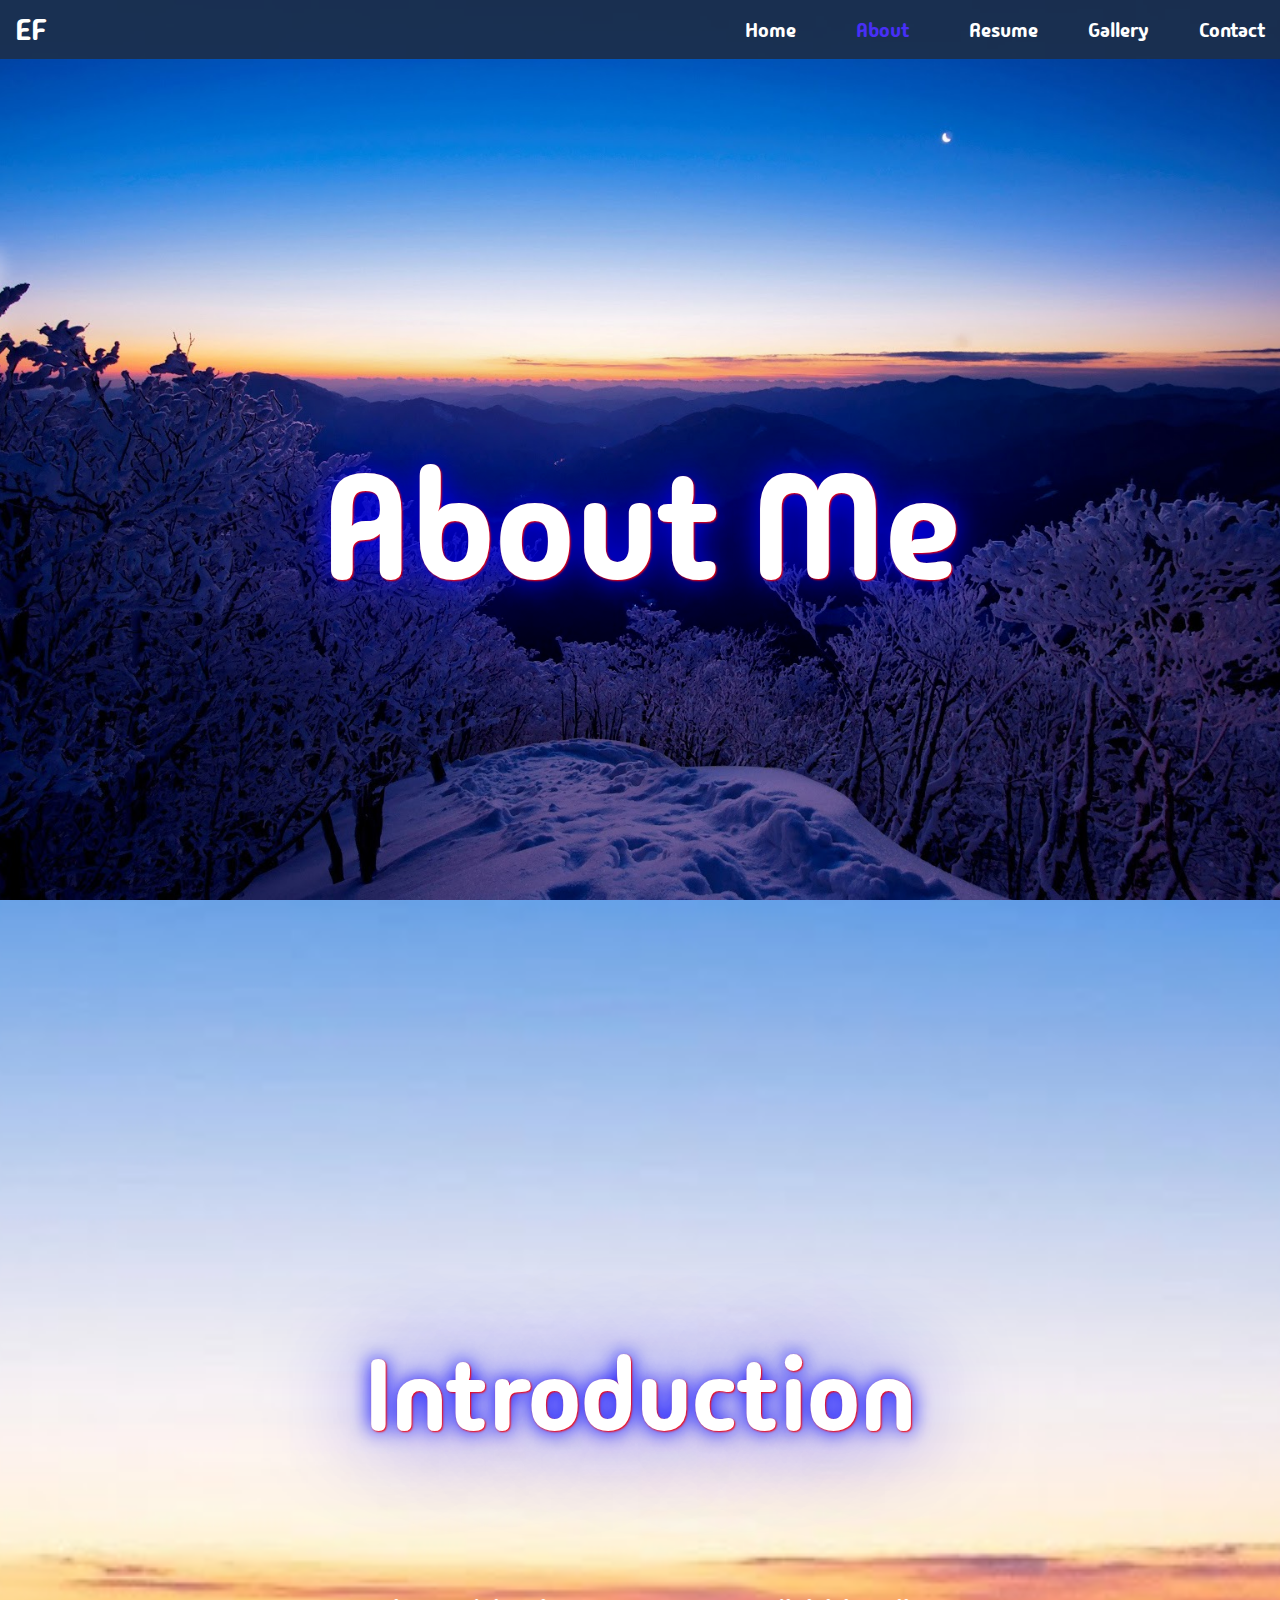
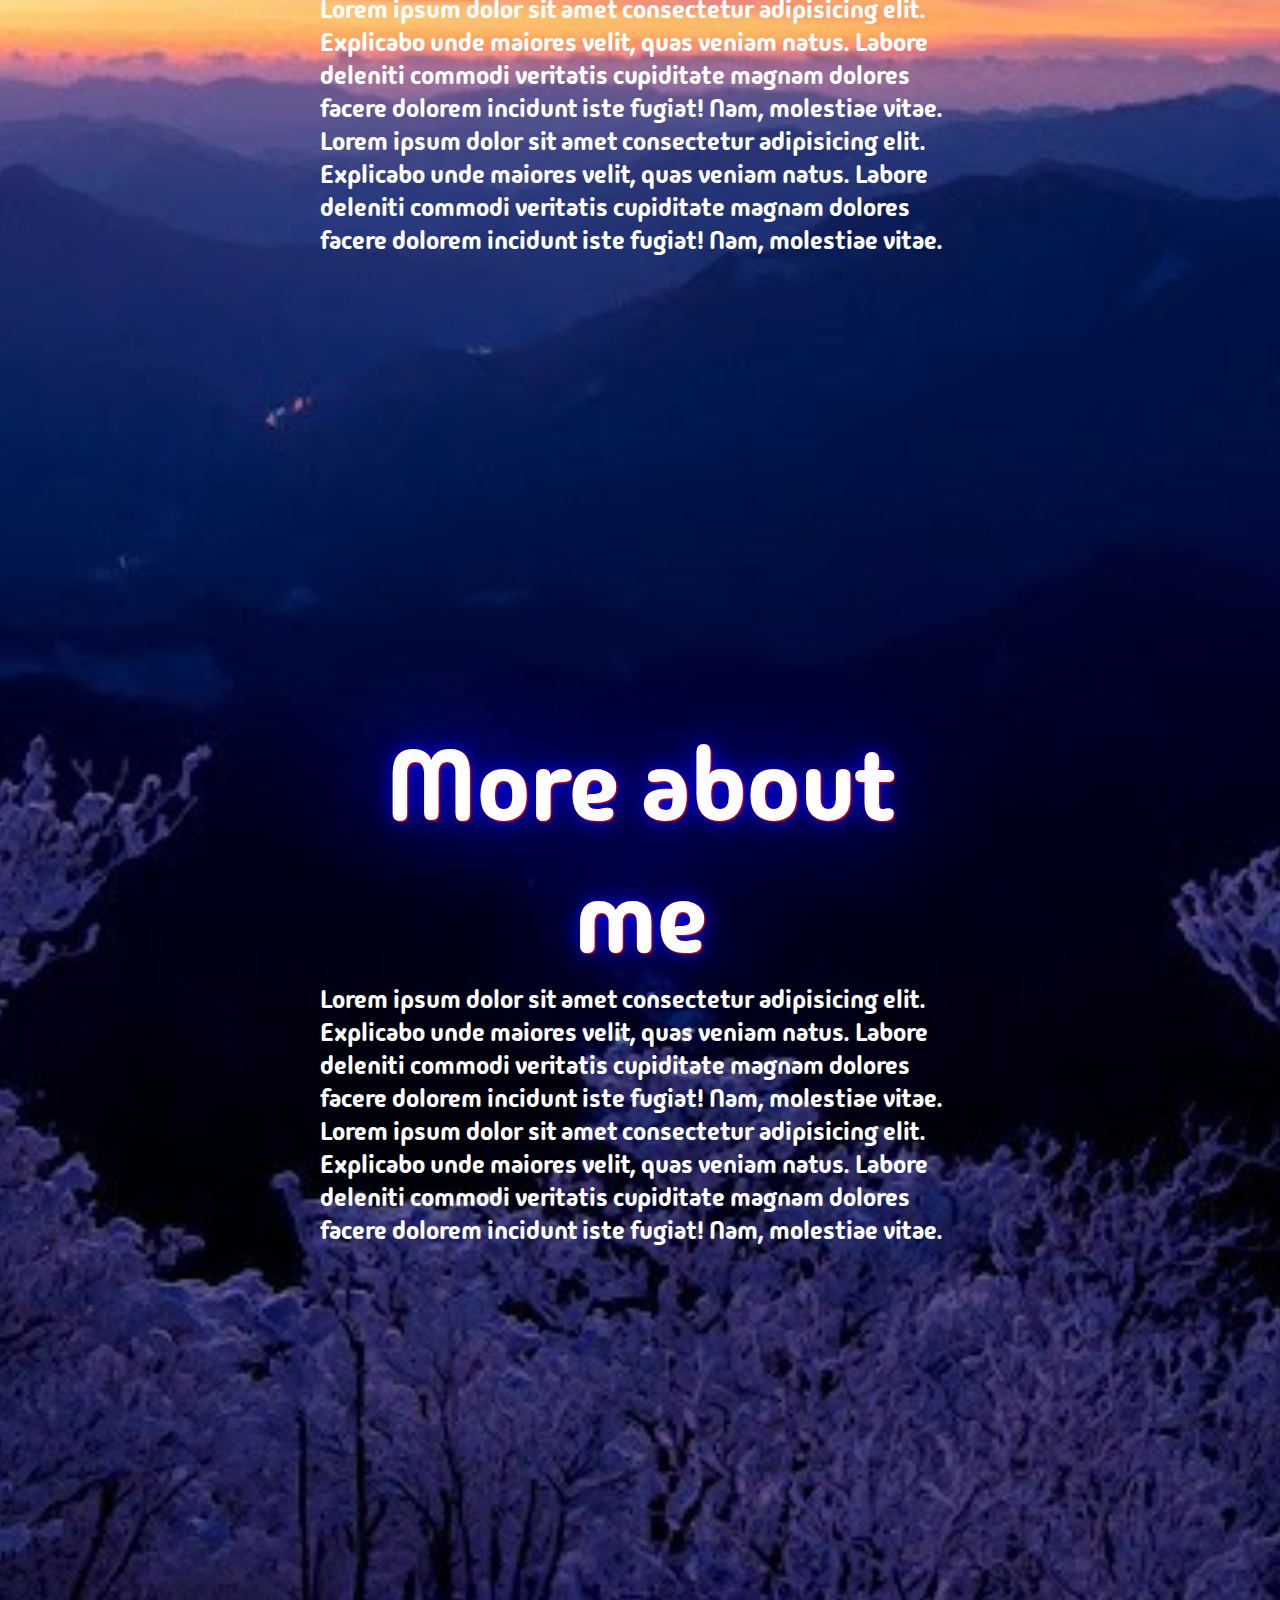
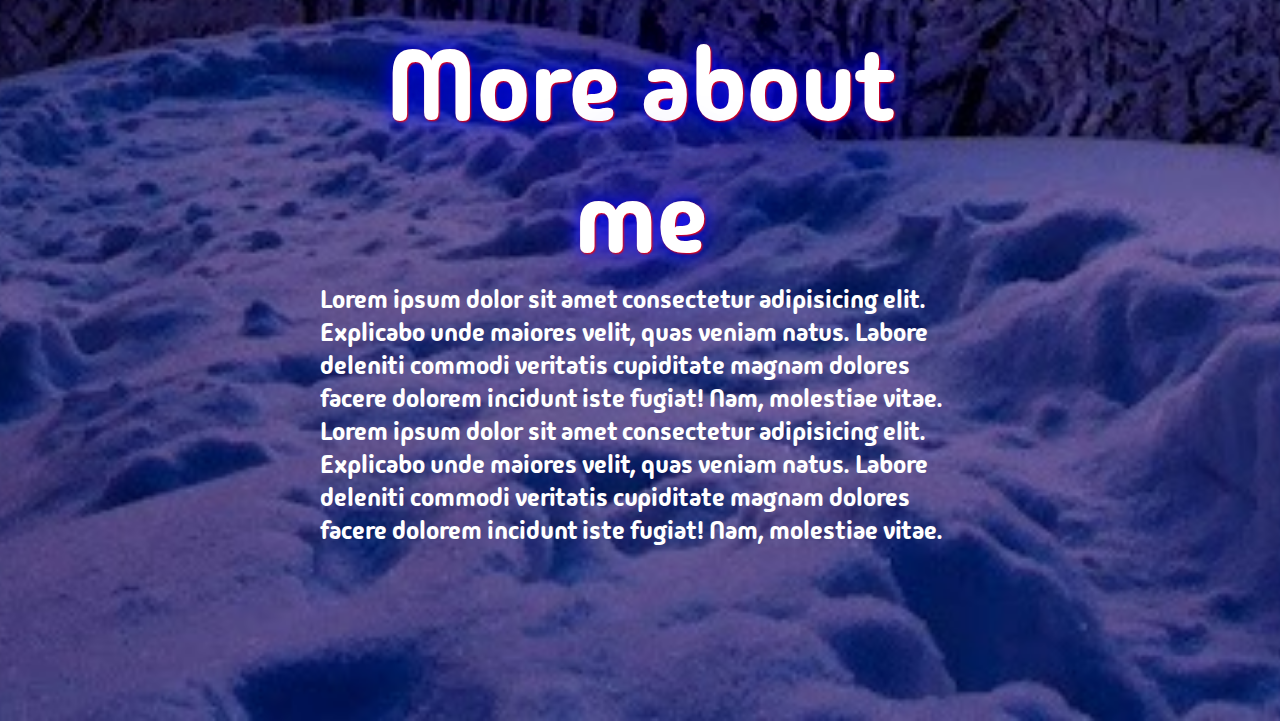
<file: pages/about.html>
<html lang="en">
<head>
  <meta charset="UTF-8">
  <meta name="viewport" content="width=device-width, initial-scale=1.0">
  <title>About</title>
  <link rel="preconnect" href="https://fonts.googleapis.com">
  <link rel="preconnect" href="https://fonts.gstatic.com" crossorigin>
  <link href="https://fonts.googleapis.com/css2?family=Madimi+One&display=swap" rel="stylesheet">
  <link rel="stylesheet" href="https://cdnjs.cloudflare.com/ajax/libs/font-awesome/4.7.0/css/font-awesome.min.css">
  <link rel="preconnect" href="https://fonts.googleapis.com">
  <link rel="preconnect" href="https://fonts.gstatic.com" crossorigin>
  <link href="https://fonts.googleapis.com/css2?family=Anta&display=swap" rel="stylesheet">
  <link rel="stylesheet" href="../styles/reset.css">
  <link rel="stylesheet" href="../styles/navBar.css">
  <!-- <link rel="stylesheet" href="../styles/styles.css"> -->
  <link rel="stylesheet" href="../styles/aboutStyles.css">
</head>
<body>

  <div class="main-container">

    <header class="header">
      <nav class="navbar">
          <a href="#" class="nav-logo">EF</a>
          <ul class="nav-menu">
              <li class="nav-item">
                  <a href="../index.html" class="nav-link">Home</a>
              </li>
              <li class="nav-item">
                  <a href="../pages/about.html" class="nav-link active">About</a>
              </li>
              <li class="nav-item">
                  <a href="../pages/resume.html" class="nav-link">Resume</a>
              </li>
              <li class="nav-item">
                  <a href="../pages/gallery.html" class="nav-link">Gallery</a>
              </li>
              <li class="nav-item">
                  <a href="../pages/contact.html" class="nav-link">Contact</a>
              </li>
          </ul>
        <div class="hamburger">
            <span class="bar"></span>
            <span class="bar"></span>
            <span class="bar"></span>
        </div>
      </nav>
    </header>

    <div class="about-me parallax">
      <h1>About Me</h1> 
    </div>
    
    <div>
      <div class="intro ">
        <h2>Introduction</h2>
        <p>Lorem ipsum dolor sit amet consectetur adipisicing elit. Explicabo unde maiores velit, quas veniam natus. Labore deleniti commodi veritatis cupiditate magnam dolores facere dolorem incidunt iste fugiat! Nam, molestiae vitae.
          Lorem ipsum dolor sit amet consectetur adipisicing elit. Explicabo unde maiores velit, quas veniam natus. Labore deleniti commodi veritatis cupiditate magnam dolores facere dolorem incidunt iste fugiat! Nam, molestiae vitae.
        </p>
      </div>
  
      <div class="more-about-me parallax">
        <h2>More about me</h2>
        <p>Lorem ipsum dolor sit amet consectetur adipisicing elit. Explicabo unde maiores velit, quas veniam natus. Labore deleniti commodi veritatis cupiditate magnam dolores facere dolorem incidunt iste fugiat! Nam, molestiae vitae.
          Lorem ipsum dolor sit amet consectetur adipisicing elit. Explicabo unde maiores velit, quas veniam natus. Labore deleniti commodi veritatis cupiditate magnam dolores facere dolorem incidunt iste fugiat! Nam, molestiae vitae.
        </p>
      </div>
  
      <div class="more-about-me-two parallax">
        <h2>More about me</h2>
        <p>Lorem ipsum dolor sit amet consectetur adipisicing elit. Explicabo unde maiores velit, quas veniam natus. Labore deleniti commodi veritatis cupiditate magnam dolores facere dolorem incidunt iste fugiat! Nam, molestiae vitae.
          Lorem ipsum dolor sit amet consectetur adipisicing elit. Explicabo unde maiores velit, quas veniam natus. Labore deleniti commodi veritatis cupiditate magnam dolores facere dolorem incidunt iste fugiat! Nam, molestiae vitae.
        </p>
      </div>
  
      <a class="scroll-up" onclick="scrollToTop()" style="display: none;">
        <span class="left-bar"></span>
        <span class="right-bar"></span> 
        <svg width="40" height="40">
          <line class="top" x1="0" y1="0" x2="120" y2="0"/>
          <line class="left" x1="0" y1="40" x2="0" y2="-80"/>
          <line class="bottom" x1="40" y1="40" x2="-80" y2="40"/>
          <line class="right" x1="40" y1="0" x2="40" y2="1200"/>
        </svg>
      </a>
    </div>
  </div>
</body>
<script src="../scripts/index.js"></script>
</html>
</file>
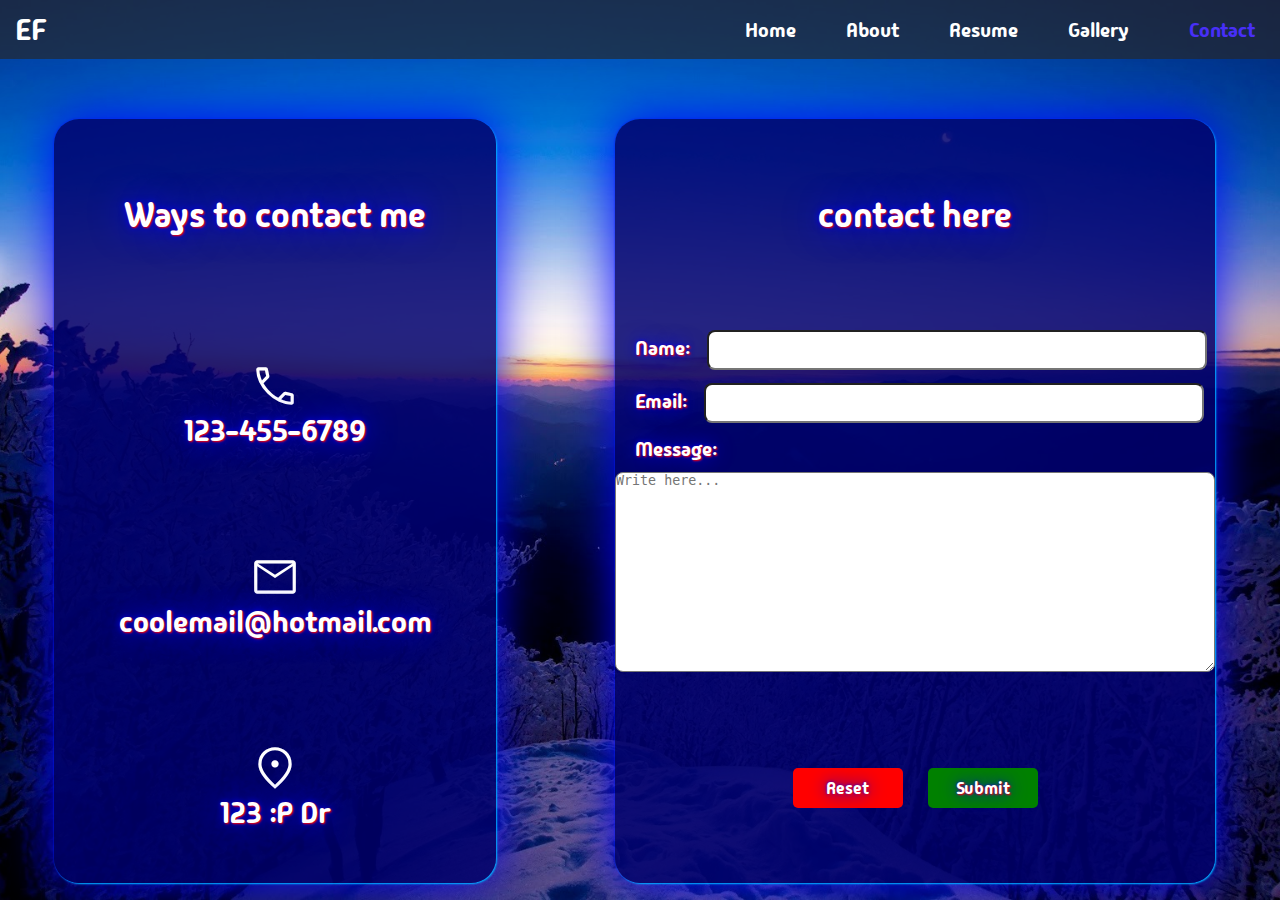
<file: pages/contact.html>
<html lang="en">
<head>
  <meta charset="UTF-8">
  <meta name="viewport" content="width=device-width, initial-scale=1.0">
  <title>Contact</title>
  <link rel="preconnect" href="https://fonts.googleapis.com">
  <link rel="preconnect" href="https://fonts.gstatic.com" crossorigin>
  <link href="https://fonts.googleapis.com/css2?family=Madimi+One&display=swap" rel="stylesheet">
  <link rel="stylesheet" href="https://cdnjs.cloudflare.com/ajax/libs/font-awesome/4.7.0/css/font-awesome.min.css">
  <link rel="preconnect" href="https://fonts.googleapis.com">
  <link rel="preconnect" href="https://fonts.gstatic.com" crossorigin>
  <link href="https://fonts.googleapis.com/css2?family=Anta&display=swap" rel="stylesheet">
  <link rel="stylesheet" href="https://fonts.googleapis.com/css2?family=Material+Symbols+Outlined:opsz,wght,FILL,GRAD@20..48,100..700,0..1,-50..200" />
  <link rel="stylesheet" href="../styles/reset.css">
  <link rel="stylesheet" href="../styles/navBar.css">
  <!-- <link rel="stylesheet" href="../styles/styles.css"> -->
  <link rel="stylesheet" href="../styles/contactStyles.css">
</head>
<body>  
  <div class="main-container">
    <header class="header">
      <nav class="navbar">
        <a href="#" class="nav-logo">EF</a>
        <ul class="nav-menu">
          <li class="nav-item">
            <a href="../index.html" class="nav-link">Home</a>
          </li>
          <li class="nav-item">
            <a href="../pages/about.html" class="nav-link">About</a>
          </li>
          <li class="nav-item">
            <a href="../pages/resume.html" class="nav-link">Resume</a>
          </li>
          <li class="nav-item">
            <a href="../pages/gallery.html" class="nav-link">Gallery</a>
          </li>
          <li class="nav-item">
            <a href="../pages/contact.html" class="nav-link active">Contact</a>
          </li>
        </ul>
        <div class="hamburger">
          <span class="bar"></span>
          <span class="bar"></span>
          <span class="bar"></span>
        </div>
      </nav>
    </header>

    <div class="contact-page">
      <div class="contact-form">
        <h2>contact here</h2>
        <div class="first-section">
          <div>
            <label for="name">Name:</label>
            <input type="text" name="name" id="name" required>
          </div>
      
          <br>
          <div>
            <label for="email">Email:</label>
            <input type="email" name="email" id="email" required>
          </div>
          
          <br>
          <div>
            <label for="message">Message:</label>
            <textarea id="msg" name="messge" placeholder="Write here..." maxlength="500"></textarea>
          </div>
      
        </div>
        <div class="button-container">
          <button type="reset" id="reset">Reset</button>
          <button type="submit" id="submit">Submit</button>
        </div>
      </div>

      <div class="my-contact">
        <h1 class="myc-header flex">Ways to contact me</h1>
        <div class="phone flex">
          <span class="material-symbols-outlined">call</span>
          <p>123-455-6789</p>
        </div>
  
        <div class="email flex">
          <span class="material-symbols-outlined">mail</span>
          <p>coolemail@hotmail.com</p>
        </div>
  
        <div class="location flex">
          <span class="material-symbols-outlined">location_on</span>
          <p>123 :P Dr</p>
        </div>
      </div>

    </div>
  </div>
</body>
<script src="../scripts/index.js"></script>
</html>
</file>
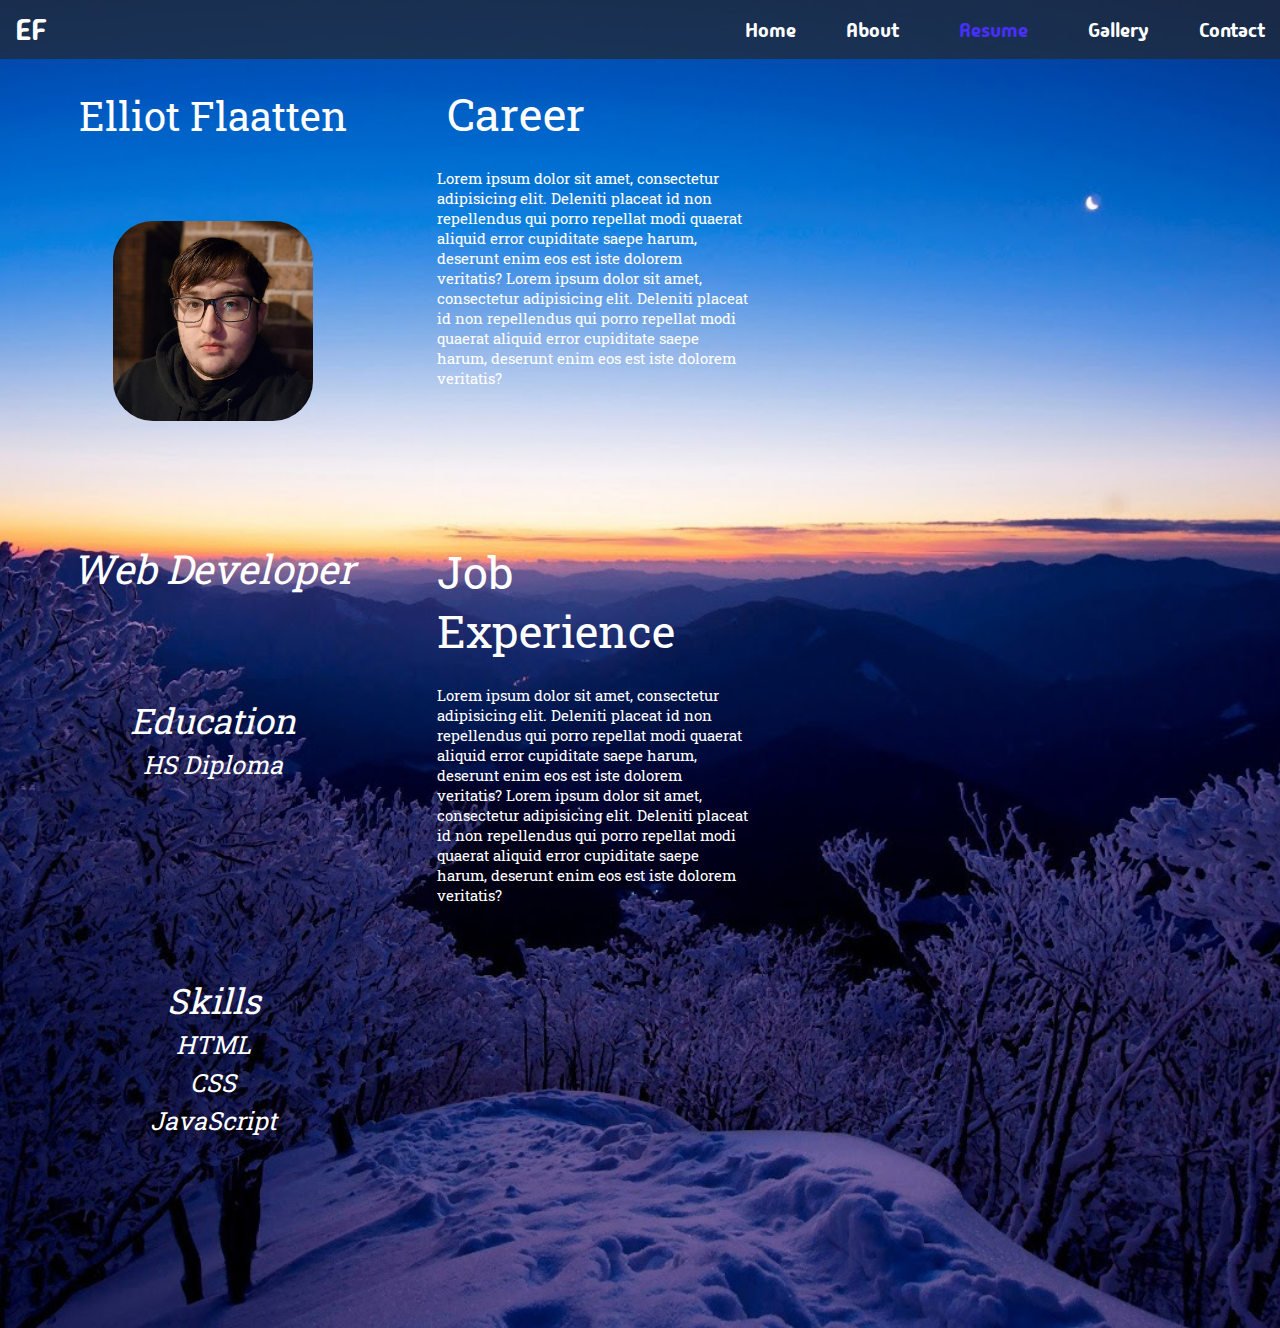
<file: pages/resume.html>
<html lang="en">
<head>
  <meta charset="UTF-8">
  <meta name="viewport" content="width=device-width, initial-scale=1.0">
  <title>Resume</title>
  <link rel="preconnect" href="https://fonts.googleapis.com">
  <link rel="preconnect" href="https://fonts.gstatic.com" crossorigin>
  <link href="https://fonts.googleapis.com/css2?family=Madimi+One&display=swap" rel="stylesheet">
  <link rel="stylesheet" href="https://cdnjs.cloudflare.com/ajax/libs/font-awesome/4.7.0/css/font-awesome.min.css">
  <link rel="preconnect" href="https://fonts.googleapis.com">
  <link rel="preconnect" href="https://fonts.gstatic.com" crossorigin>
  <link href="https://fonts.googleapis.com/css2?family=Anta&display=swap" rel="stylesheet">
  <link rel="preconnect" href="https://fonts.googleapis.com">
  <link rel="preconnect" href="https://fonts.gstatic.com" crossorigin>
  <link href="https://fonts.googleapis.com/css2?family=Roboto+Slab:wght@100..900&display=swap" rel="stylesheet">
  <link rel="stylesheet" href="../styles/reset.css">
  <link rel="stylesheet" href="../styles/navBar.css">
  <!-- <link rel="stylesheet" href="../styles/styles.css"> -->
  <link rel="stylesheet" href="../styles/resumeStyles.css">
</head>
<body>

  <div class="main-container">
    
    <header class="header">
      <nav class="navbar">
          <a href="#" class="nav-logo">EF</a>
          <ul class="nav-menu">
              <li class="nav-item">
                  <a href="../index.html" class="nav-link">Home</a>
              </li>
              <li class="nav-item">
                  <a href="../pages/about.html" class="nav-link">About</a>
              </li>
              <li class="nav-item">
                  <a href="../pages/resume.html" class="nav-link active">Resume</a>
              </li>
              <li class="nav-item">
                  <a href="../pages/gallery.html" class="nav-link">Gallery</a>
              </li>
              <li class="nav-item">
                  <a href="../pages/contact.html" class="nav-link">Contact</a>
              </li>
          </ul>
        <div class="hamburger">
            <span class="bar"></span>
            <span class="bar"></span>
            <span class="bar"></span>
        </div>
      </nav>
    </header>

    <div class="resume-page">
      <h1 class="resume-name flex">Elliot Flaatten</h1>
      <div class="image-container">
        <img src="../img/portfolio_picture.jpeg" alt="Pic of me">
        <div class="hover-text">Me :P</div>
      </div>
      <p class="job flex">Web Developer</p>
      <div class="education flex">
        <p>Education</p>
        <p>HS Diploma</p>
      </div>

      <div class="skills flex">
        <p>Skills</p>
        <p>HTML</p>
        <p>CSS</p>
        <p>JavaScript</p>
      </div>

      <div class="career">
        <h1 class="career-title">Career</h1>
        <p class="career-summary">Lorem ipsum dolor sit amet, consectetur adipisicing elit. Deleniti placeat id non repellendus qui porro repellat modi quaerat aliquid error cupiditate saepe harum, deserunt enim eos est iste dolorem veritatis?
          Lorem ipsum dolor sit amet, consectetur adipisicing elit. Deleniti placeat id non repellendus qui porro repellat modi quaerat aliquid error cupiditate saepe harum, deserunt enim eos est iste dolorem veritatis?
        </p>
      </div>

      <div class="job-experience">
        <h1 class="job-exp-title">Job Experience</h1>
        <p class="job-summary">
          Lorem ipsum dolor sit amet, consectetur adipisicing elit. Deleniti placeat id non repellendus qui porro repellat modi quaerat aliquid error cupiditate saepe harum, deserunt enim eos est iste dolorem veritatis?
          Lorem ipsum dolor sit amet, consectetur adipisicing elit. Deleniti placeat id non repellendus qui porro repellat modi quaerat aliquid error cupiditate saepe harum, deserunt enim eos est iste dolorem veritatis?
        </p>
      </div>
    </div>
  </div>
</body>
<script src="../scripts/index.js"></script>
</html>
</file>
<file: styles/navBar.css>
@import url('https://fonts.googleapis.com/css2?family=Roboto:ital,wght@0,500;1,400&display=swap');

:root {
  --black: #000000;
  --blue: #0B60B0;
  --light-blue: #40A2D8;
  --tan: #F0EDCF;
  --dark-blue: #002251;
  --white: #FFFFFF;
  --teal: #002f4c;
  --light-gray: #009696;
  --dark-gray: #262626a9;
}

* {
    margin: 0;
    padding: 0;
    box-sizing: border-box;
}

html {
  font-size: 62.5%;
  font-family: "Madimi One", sans-serif;
}

li {
  list-style: none;
}

a {
  text-decoration: none;
}

.header{
  border: none;
}

.navbar {
  display: flex;
  justify-content: space-between;
  align-items: center;
  padding: 1rem 1.5rem;
  background-color: var(--dark-gray);
}

.hamburger {
  display: none;
}

.bar {
  display: block;
  width: 25px;
  height: 3px;
  margin: 5px auto;
  -webkit-transition: all 0.3s ease-in-out;
  transition: all 0.3s ease-in-out;
  background-color: #ffffff;
}

.nav-menu {
  display: flex;
  justify-content: space-between;
  align-items: center;
}

.nav-item {
  margin-left: 5rem;
}

.nav-link{
  font-size: 20px;
  font-weight: 400;
  font-family: "Madimi One", sans-serif;
  color: white;
}

.nav-link:hover{
  color: #482ff7;
}

.nav-logo {
  font-size: 30px;
  font-weight: 500;
  font-family: "Madimi One", sans-serif;
  color: white;
}

.active {
  text-decoration: none;
  color: #482ff7;
  border-radius: 10px;
  padding: 10px 10px 10px 10px;
}

@media only screen and (max-width: 768px) {
  .nav-menu {
    position: fixed;
    left: -100%;
    top: 6.8rem;
    flex-direction: column;
    background-color: var(--dark-gray);
    width: 100%;
    /* border-radius: 10px; */
    text-align: center;
    transition: 0.3s;
    box-shadow: 0 10px 27px rgba(0, 0, 0, 0.05);
  }
  .nav-menu.active {
    left: 0;
  }
  .nav-item {
    margin: 2.5rem 0;
  }
  .hamburger {
    display: block;
    cursor: pointer;
  }
  .hamburger.active .bar:nth-child(2) {
    opacity: 0;
  }
  .hamburger.active .bar:nth-child(1) {
    transform: translateY(8px) rotate(45deg);
  }
  .hamburger.active .bar:nth-child(3) {
    transform: translateY(-8px) rotate(-45deg);
  }
}
</file>
<file: styles/styles.css>
:root {
  --black: #000000;
  --blue: #0B60B0;
  --light-blue: #40A2D8;
  --tan: #F0EDCF;
  --dark-blue: #002251;
  --white: #FFFFFF;
  --teal: #002f4c;
  --light-gray: #009696;
}

.main-container {
	background: linear-gradient(-45deg, #ee7752, #e73c7e, #23a6d5, #23d5ab);
	background-size: 400% 400%;
	animation: gradient 15s ease infinite;
	height: 100vh;
}
.title{
  font-size: 150px;
  color: var(--white);
  display: flex;
  justify-content: center;
  align-items: center;
  font-family: "Madimi One", sans-serif;
  text-shadow: 1px 1px 2px red, 0 0 1em blue, 0 0 0.2em blue;
  padding-top: 300px;
}

@media(max-width: 600px){
  .title{
    font-size: 80px;
    padding-top: 420px;
  }
}

@keyframes gradient {
  0% {
    background-position: 0% 50%;
  }
  50% {
    background-position: 100% 50%;
  }
  100% {
    background-position: 0% 50%;
  }
}
</file>
<file: styles/aboutStyles.css>
:root {
  --black: #000000;
  --blue: #0B60B0;
  --light-blue: #40A2D8;
  --tan: #F0EDCF;
  --dark-blue: #002251;
  --white: #FFFFFF;
  --teal: #002f4c;
  --light-gray: #009696;
  --red: #a80000;
}

.flex{
  display: flex;
  justify-content: center;
  align-items: flex-start;
}

body {
  padding: 0;
  margin: 0;
}

.main-container{
  background-image: url("../img/snow-sunset.jpeg");
  background-position: center;
  background-repeat: no-repeat;
  background-size: cover;
}

.parallax {
  height: 100%;
  background-image: url("../img/snow-sunset.jpeg");
  background-position: center;
  background-repeat: no-repeat;
  background-size: cover;
  background-attachment: fixed;
  display: flex;
  justify-content: center;
  align-items: flex-start;
  padding: 198px 0 0 0;
}

.about-me {
  display: grid;
  /* grid-template-columns: repeat(3, 1fr); */
  grid-template-rows: 1fr 2fr;
  height: 130vh;
}

.about-me h1 {
  grid-row: 1/2;
  text-align: center;
  font-size: 150px;
  font-family: "Madimi One", sans-serif;
  color: var(--white);
  text-shadow: 1px 1px 2px red, 0 0 1em blue, 0 0 0.2em blue;
  padding-top: 170px;
}
.intro{
  background-image: url(../img/snowfall.webp);
  background-position: center;
  background-repeat: no-repeat;
  background-size: cover;
  background-attachment: fixed;
  display: grid;
  grid-template-columns: 1fr 2fr 1fr;
  grid-template-rows: repeat(3, 1fr);
  grid-column: 2/3;
  grid-row: 1/4;
  font-family: "Madimi One", sans-serif;
  color: var(--white);
  padding-top: 100px;
}
.more-about-me{
  background-image: url(../img/tokyo_train.webp);
  background-position: center;
  background-repeat: no-repeat;
  background-size: cover;
  background-attachment: fixed;
  display: grid;
  grid-template-columns: 1fr 2fr 1fr;
  grid-template-rows: repeat(3, 1fr);
  grid-column: 2/3;
  grid-row: 1/4;
  font-family: "Madimi One", sans-serif;
  color: var(--white);
  padding-bottom: 250px;
}
.more-about-me-two{
  background-image: url(../img/red_2.gif);
  background-position: center;
  background-repeat: no-repeat;
  background-size: cover;
  background-attachment: fixed;
  display: grid;
  grid-template-columns: 1fr 2fr 1fr;
  grid-template-rows: repeat(3, 1fr);
  grid-column: 2/3;
  grid-row: 1/3;
  font-family: "Madimi One", sans-serif;
  color: var(--white);
}
.intro h2 {
  text-align: center;
  font-size: 100px;
  text-shadow: 1px 1px 2px red, 0 0 1em blue, 0 0 0.2em blue;
  grid-column: 2/3;
  grid-row: 1/2;
  font-family: "Madimi One", sans-serif;
  color: var(--white);
}
.intro p {
  font-size: 25px;
  font-family: "Madimi One", sans-serif;
  grid-column: 2/3;
  grid-row: 2/3;
  font-family: "Madimi One", sans-serif;
  color: var(--white);
}
.more-about-me h2 {
  text-align: center;
  font-size: 100px;
  text-shadow: 1px 1px 2px red, 0 0 1em blue, 0 0 0.2em blue;
  grid-column: 2/3;
  grid-row: 1/2;
  font-family: "Madimi One", sans-serif;
  color: var(--white);
}
.more-about-me p {
  font-size: 25px;
  font-family: "Madimi One", sans-serif;
  grid-column: 2/3;
  grid-row: 2/3;
  font-family: "Madimi One", sans-serif;
  color: var(--white);
}
.more-about-me-two h2 {
  text-align: center;
  font-size: 100px;
  text-shadow: 1px 1px 2px red, 0 0 1em blue, 0 0 0.2em blue;
  grid-column: 2/3;
  grid-row: 1/2;
  font-family: "Madimi One", sans-serif;
  color: var(--white);
}
.more-about-me-two p {
  font-size: 25px;
  font-family: "Madimi One", sans-serif;
  grid-column: 2/3;
  grid-row: 2/3;
  font-family: "Madimi One", sans-serif;
  color: var(--white);
}


.about-me-container h1 {
  grid-column: 1/4;
  grid-row: 3/4;
  text-align: center;
  font-size: 80px;
  font-family: "Madimi One", sans-serif;
  color: var(--white);
  text-shadow: 1px 1px 2px red, 0 0 1em blue, 0 0 0.2em blue;
  /* transition: top 0.3s ease; */
  position: relative;


}

 
.scroll-up {
  grid-column: 3/4;
  grid-row: 4/5;
  margin: 164px 0 0 362px;
  height: 40px;
  width: 40px;
  display: block;
  outline: 1px solid rgba(666,666,666,.08);
  position: fixed;
  bottom: 20px;
  left: -332px;
  cursor: pointer;
  transition: all 0.5s cubic-bezier(0.25, 1.7, 0.35, 1.5);
  svg line {
      stroke-width: 2;
      stroke: white;
      fill: none;
      stroke-dasharray: 20;
      -webkit-transition: all .4s ease;
      transition: all .4s ease;
  }
  &:hover svg line {
    &.top {
      -webkit-transform: translateX(-40px);
      transform: translateX(-40px);
    }
    &.bottom {
      -webkit-transform: translateX(40px);
      transform: translateX(40px);
    }
    &.left {
      -webkit-transform: translateY(40px);
      transform: translateY(40px);
    }
    &.right {
      -webkit-transform: translateY(-40px);
      transform: translateY(-40px);
    }
  }
}

.scroll-up {
  .left-bar {
    position: absolute;
    z-index: 1;
    background-color: transparent;
    top: 19px;
    left: 5px;
    width: 18px;
    display: block;
    transform: rotate(-45deg);
    &:after {
      content: "";
      background-color: white;
      width: 18px;
      height: 1px;
      display: block;
      border-radius: 1px;
      transition: all 0.5s cubic-bezier(0.25, 1.7, 0.35, 1.5);
      transform-origin: right center;
      z-index: -1;
    }
  }
  .right-bar {
    position: absolute;
    z-index: 1;
    background-color: transparent;
    top: 19px;
    left: 17px;
    width: 18px;
    display: block;
    transform: rotate(45deg);
    border-radius: 2px;
    &:after {
      content: "";
      background-color: white;
      width: 18px;
      height: 1px;
      display: block;
      border-radius: 1px;
      transition: all 0.5s cubic-bezier(0.25, 1.7, 0.35, 1.5);
      transform-origin: left center;
      z-index: -1;
    }
  }
  &:hover {
    transition: all .1s;
    .left-bar:after {
      transform: rotate(-10deg);
    }
    .right-bar:after {
      transform: rotate(10deg);
    }
  }
}

@media(max-width: 600px){
  .about-me h1{
    font-size: 80px;
  }
  .intro {
    display: flex;
    flex-direction: column;
    justify-content: center;
    align-items: center;
    h2{
      font-size: 70px;
      margin-bottom: 40px;
    }
    p{
      font-size: 20px;
      padding: 0 15px 150px 15px;
      width: 80%;
      text-align: center;
    }
  }
  .more-about-me{
    display: flex;
    flex-direction: column;
    justify-content: center;
    align-items: center;
    h2{
      font-size: 70px;
      margin-bottom: 40px;
    }
    p{
      font-size: 20px;
      padding: 0 15px 150px 15px;
      width: 80%;
      text-align: center;
    }
  }
  .more-about-me-two{
    display: flex;
    flex-direction: column;
    justify-content: center;
    align-items: center;
    h2{
      font-size: 70px;
      margin-bottom: 40px;
    }
    p{
      font-size: 20px;
      padding: 0 15px 150px 15px;
      width: 80%;
      text-align: center;
    }
  }

  .about-me-container p{
    font-size: 20px;
    width: 65%;
  }
}
</file>
<file: styles/contactStyles.css>
:root {
  --black: #000000;
  --blue: #0B60B0;
  --light-blue: #40A2D8;
  --tan: #F0EDCF;
  --dark-blue: #002251;
  --white: #FFFFFF;
  --teal: #002f4c;
  --light-gray: #009696;
}

.flex{
  display: flex;
  justify-content: center;
  align-items: center;
}

body {
  padding: 0;
  margin: 0;
}

.main-container {
  height: 100vh;
  background-image: url("../img/snow-sunset.jpeg");
  background-position: center;
  background-repeat: no-repeat;
  background-size: cover;
}
.contact-page{
  display: grid;
  grid-template-columns: 1fr 1fr;
  grid-template-rows: repeat(2, 1fr);
}
.contact-form {
  grid-column: 2/3;
  grid-row: 1/3;
  height: 100%;
  background-color: rgba(0, 0, 110, 0.854);
  box-shadow: 1px 1px 2px rgb(0, 187, 255), 0 0 5em blue, 0 0 0.2em blue;
  border-radius: 25px;
  display: grid;
  grid-template-columns: 1fr 2fr 1fr;
  grid-template-rows: 1fr 2fr 1fr;
  /* margin-left: 54px;
  margin-right: 65px; */
  margin: 60px 65px 20px 54px;
}

.my-contact{
  display: grid;
  grid-template-columns: 1fr 2fr 1fr;
  grid-template-rows: repeat(4, 1fr);
  grid-column: 1/2;
  grid-row: 1/3;
  height: 100%;
  background-color: rgba(0, 0, 110, 0.854);
  box-shadow: 1px 1px 2px rgb(0, 187, 255), 0 0 5em blue, 0 0 0.2em blue;
  border-radius: 25px;
  margin: 60px 65px 20px 54px;
}
.myc-header{
  grid-column: 2/3;
  grid-row: 1/2;
  font-family: "Madimi One", sans-serif;
  font-size: 35px;
  color: var(--white);
  text-shadow: 1px 1px 2px red, 0 0 1em blue, 0 0 0.2em blue;
}
.my-contact .phone{
  grid-column: 2/3;
  grid-row: 2/3;
}
.my-contact .email{
  grid-column: 2/3;
  grid-row: 3/4;
}
.my-contact .location{
  grid-column: 2/3;
  grid-row: 4/5;
}

.phone,
.email,
.location{
  display: flex;
  flex-direction: column;
  color: white;
  
}
.phone span,
.email span,
.location span{
  font-size: 50px;
}

.phone p,
.email p,
.location p{
  font-family: "Madimi One", sans-serif;
  font-size: 30px;
  color: var(--white);
  text-shadow: 1px 1px 2px red, 0 0 1em blue, 0 0 0.2em blue;
}
.contact-form h2 {
  font-family: "Madimi One", sans-serif;
  color: var(--white);
  text-shadow: 1px 1px 2px red, 0 0 1em blue, 0 0 0.2em blue;
  font-size: 35px;
  grid-column: 2/3;
  display: flex;
  justify-content: center;
  align-items: center;
}

.first-section{
  grid-column: 2/3;
  grid-row: 2/3;
  display: flex;
  flex-direction: column;
  justify-content: center;
  align-items: flex-start;

  #name{
    width: 500px;
    height: 40px;
    border-radius: 8px;
  }
  #email{
    width: 500px;
    height: 40px;
    border-radius: 8px;
  }
  #msg{
    width: 600px;
    height: 200px;
    border-radius: 8px;
    margin-top: 10px;
  }
}

.button-container{
  grid-column: 2/3;
  grid-row: 3/4;
  display: flex;
  justify-content: center;
  align-items: center;
  gap: 25px;
  /* margin-top: 100px; */

  #reset, #submit{
    font-family: "Madimi One", sans-serif;
    color: var(--white);
    text-shadow: 1px 1px 2px red, 0 0 1em blue, 0 0 0.2em blue;
    width: 110px;
    height: 40px;
    border-radius: 5px;
    border: none;
    color: white;
    font-size: 17px;
    transition: ease 0.5s;
  }

  #reset{
    background-color: red;
  }
  #submit{
    background-color: green;
  }

  #reset:hover{
    background-color: rgba(167, 1, 1, 0.846);
    cursor: pointer;
    width: 113px;
    height: 43px;
    transition: ease 0.5s;
  }
  #submit:hover{
    background-color: rgb(0, 75, 0);
    cursor: pointer;
    width: 113px;
    height: 43px;
    transition: ease 0.5s;
  }
}

label {
  font-family: "Madimi One", sans-serif;
  color: var(--white);
  text-shadow: 1px 1px 2px red, 0 0 1em blue, 0 0 0.2em blue;
  font-size: 20px;
  padding: 7px 15px 0 20px;
  
}

@media(max-width: 600px){
  .main-container {
    height: auto;
    background-position: center;
    background-repeat: no-repeat;
    background-size: cover;
  }
  .contact-page{
    display: flex;
    flex-direction: column;
    padding-bottom: 40px;
  }
  
  .contact-form {
    height: 65%;
    width: 85%;
    background-color: rgba(0, 0, 110, 0.854);
    box-shadow: 1px 1px 2px rgb(0, 187, 255), 0 0 5em blue, 0 0 0.2em blue;
    border-radius: 25px;
    display: grid;
    grid-template-columns: 1fr 2fr 1fr;
    grid-template-rows: 1fr 2fr 1fr;
    overflow: hidden;
    margin-left: 35px;
    h2{
      font-size: 25px;
    }
  }
  .first-section{
    display: flex;
    flex-direction: column;
    justify-content: center;
    align-items: flex-start;
  
    #name{
      width: 120px;
      height: 40px;
      border-radius: 8px;
    }
    #email{
      width: 122px;
      height: 40px;
      border-radius: 8px;
    }
    #msg{
      width: 250px;
      height: 120px;
      border-radius: 8px;
      margin-top: 10px;
    }
  }
  .my-contact{
    padding-bottom: 30px;
    .myc-header{
      font-size: 20px;
    }
    .phone p,
    .email p,
    .location p{
      font-size: 20px;
    }
    .phone span,
    .email span,
    .location span{
      font-size: 30px;
      margin: 10px 0 10px 0;
    }
  }
}
</file>
<file: styles/resumeStyles.css>
:root {
  --black: #000000;
  --blue: #0B60B0;
  --light-blue: #40A2D8;
  --tan: #F0EDCF;
  --dark-blue: #002251;
  --white: #FFFFFF;
  --teal: #002f4c;
  --light-gray: #009696;
}

.flex{
  display: flex;
  justify-content: center;
  align-items: center;
}

body {
  padding: 0;
  margin: 0;
}
.main-container {
  height: auto;
  background-image: url("../img/snow-sunset.jpeg");
  background-position: center;
  background-repeat: no-repeat;
  background-size: cover;
}
.resume-page{
  display: grid;
  grid-template-columns: 1fr 2fr;
  grid-template-rows: repeat(3, 1fr);
}

.image-container {
  grid-column: 1/2;
  grid-row: 1/2;
  display: flex;
  justify-content: center;
  align-items: center;
  position: relative;
}

.image-container img {
  width: 200px;
  height: 200px;
  border-radius: 20%;
  object-fit: cover;
  object-position: center;
  transition: opacity 0.3s ease;
  margin-top: 100px;
}

.image-container:hover img {
  cursor: pointer;
  opacity: 0.5;
}

.hover-text {
  position: absolute;
  top: 67%;
  left: 50%;
  transform: translate(-50%, -50%);
  color: white;
  font-size: 15px;
  font-family: 'Roboto Mono', monospace;
  display: none;
  text-align: center;
}

.image-container:hover .hover-text {
  display: block;
}

.resume-name{
  grid-column: 1/2;
  grid-row: 1/2;
  font-family: "Roboto Slab", serif;
  font-size: 40px;
  color: var(--white);
  align-items: flex-start;
  margin-top: 30px;
}
.job{
  grid-column: 1/2;
  grid-row: 2/3;
  font-family: "Roboto Slab", serif;
  font-size: 40px;
  color: var(--white);
  align-items: flex-start;
  margin-top: 60px;
  font-style: italic;
}
.education{
  grid-column: 1/2;
  grid-row: 2/3;
  font-family: "Roboto Slab", serif;
  font-size: 35px;
  color: var(--white);
  align-items: flex-start;
  margin-top: 90px;
  font-style: italic;
  flex-direction: column;
  justify-content: center;
  align-items: center;
  p:nth-child(2){
    font-size: 25px;
    margin-top: 5px;
  }
}
.skills{
  grid-column: 1/2;
  grid-row: 3/4;
  font-family: "Roboto Slab", serif;
  font-size: 35px;
  color: var(--white);
  align-items: flex-start;
  padding: 0 0 120px 0;
  font-style: italic;
  flex-direction: column;
  justify-content: center;
  align-items: center;
  p:nth-child(2),
  p:nth-child(3),
  p:nth-child(4){
    font-size: 25px;
    margin-top: 5px;
  }
}
.career{
  grid-column: 2/3;
  grid-row: 1/2;
}
.career-title{
  font-family: "Roboto Slab", serif;
  font-size: 45px;
  color: var(--white);
  padding: 25px 0 0 20px;
}

.career-summary{
  grid-column: 2/3;
  grid-row: 1/2;
  font-family: "Roboto Slab", serif;
  font-size: 15px;
  color: var(--white);
  padding: 25px 530px 0 10px;
}
.job-experience{
  grid-column: 2/3;
  grid-row: 2/3;
}
.job-exp-title{
  font-family: "Roboto Slab", serif;
  font-size: 45px;
  color: var(--white);
  padding: 60px 530px 0 10px;
}
.job-summary{
  grid-column: 2/3;
  grid-row: 2/3;
  font-family: "Roboto Slab", serif;
  font-size: 15px;
  color: var(--white);
  padding: 25px 530px 0 10px;
}

@media(max-width: 600px){
  .resume-page{
    display: flex;
    justify-content: center;
    align-items: center;
    flex-direction: column;
    overflow-x: hidden;
  }
  .image-container img{
    display: none;
  }
  /* .image-container img {
    width: 90px;
    height: 90px;
    border-radius: 20%;
    object-fit: cover;
    object-position: center;
    transition: opacity 0.3s ease;
  }
  .hover-text {
    position: absolute;
    top: 78%;
    left: 50%;
    transform: translate(-50%, -50%);
    color: white;
    font-size: 15px;
    font-family: 'Roboto Mono', monospace;
    display: none;
    text-align: center;
  }   */
  .career,
  .job-experience{
    text-align: center;
  }
  .career-summary{
    padding: 0 70px 0 70px;
  }
  .job-exp-title{
    padding: 15px 0 15px 0;
  }
  .job-summary{
    padding: 0 120px 60px 120px;
  }
  .resume-name{
    text-align: center;
  }
  .job{
    font-size: 30px;
    text-align: center;
  }
  .education{
    margin-top: 46px;
  }
  .skills{
    padding: 50px 0 0 0;
  }
  
}
</file>
